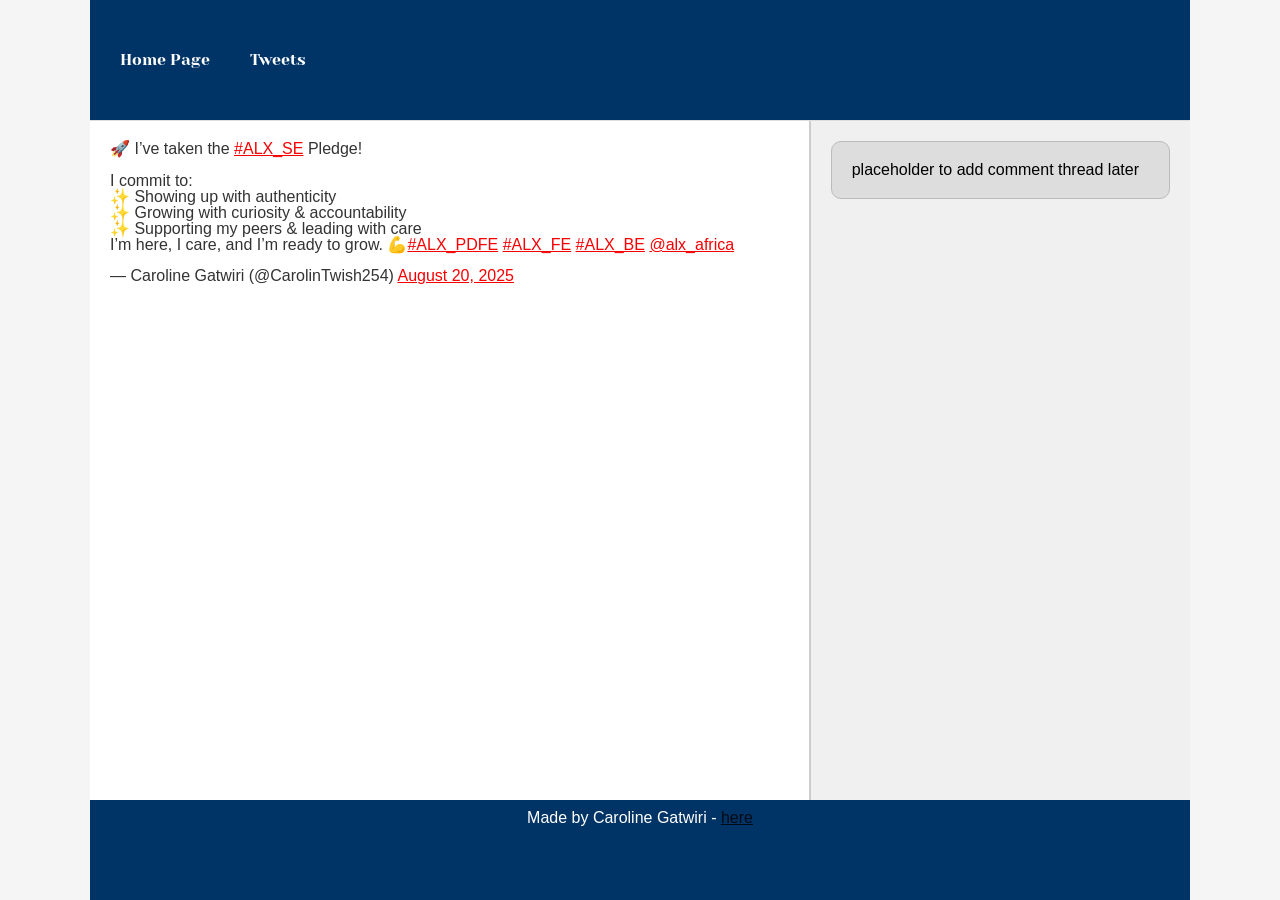
<file: css_basic/tweets.html>
<!DOCTYPE html>
<html lang="en">
    <head>
        <title>Basic Structure</title>
        <meta charset="utf-8">
        <link href="base.css" rel="stylesheet">
<link href="styles.css" rel="stylesheet">
    </head>
    <body>
        <header>
            <ul>
                <li><a href="index.html">Home Page</a></li>
                <li> <a href="tweets.html">Tweets</a></li>
            </ul>
        </header>
        <main>
<article>        <blockquote class="twitter-tweet" data-media-max-width="560"><p lang="en" dir="ltr">🚀 I’ve taken the <a href="https://twitter.com/hashtag/ALX_SE?src=hash&amp;ref_src=twsrc%5Etfw">#ALX_SE</a> Pledge!<br><br>I commit to:<br>✨ Showing up with authenticity<br>✨ Growing with curiosity &amp; accountability<br>✨ Supporting my peers &amp; leading with care<br>I’m here, I care, and I’m ready to grow. 💪<a href="https://twitter.com/hashtag/ALX_PDFE?src=hash&amp;ref_src=twsrc%5Etfw">#ALX_PDFE</a> <a href="https://twitter.com/hashtag/ALX_FE?src=hash&amp;ref_src=twsrc%5Etfw">#ALX_FE</a> <a href="https://twitter.com/hashtag/ALX_BE?src=hash&amp;ref_src=twsrc%5Etfw">#ALX_BE</a> <a href="https://twitter.com/alx_africa?ref_src=twsrc%5Etfw">@alx_africa</a></p>&mdash; Caroline Gatwiri (@CarolinTwish254) <a href="https://twitter.com/CarolinTwish254/status/1958115837363065149?ref_src=twsrc%5Etfw">August 20, 2025</a></blockquote> <script async src="https://platform.twitter.com/widgets.js" charset="utf-8"></script>
</article>
<aside>
    <p>placeholder to add comment thread later</p>
</aside>
        </main>
    </body>
    <footer>
        <p>Made by Caroline Gatwiri - <a href="https://github.com/Caroline-Gatwiri" target="_blank">here</a></p>
             </footer>
</html>
</file>
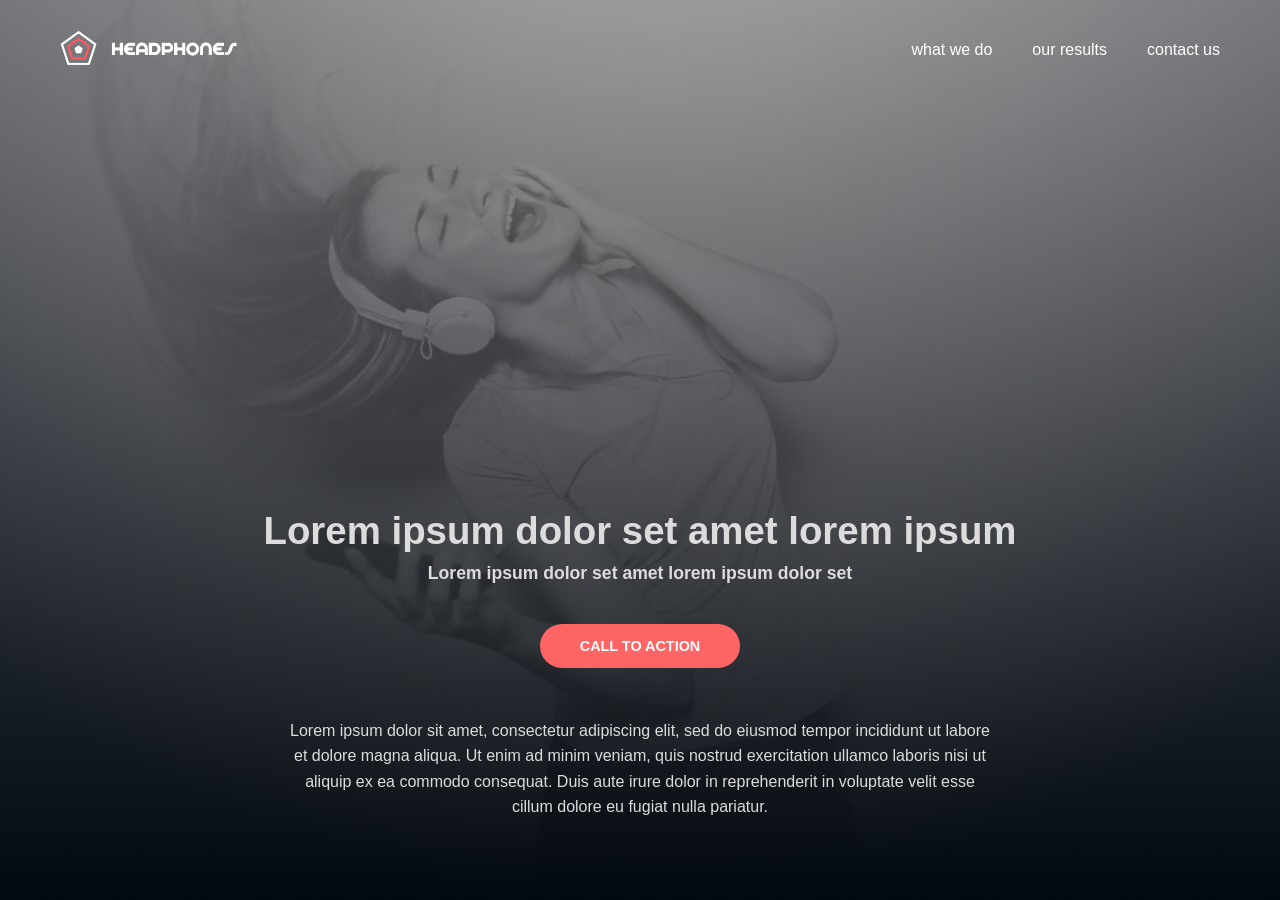
<file: headphones/0-index.html>
<!DOCTYPE html>
<html lang="en">
<head>
  <meta charset="UTF-8" />
  <meta name="viewport" content="width=device-width, initial-scale=1.0" />
  <title>Header Section</title>
  <link rel="stylesheet" href="0-styles.css" />
</head>
<body>
  <header>
    <nav class="navbar">
      <!-- Hidden checkbox for toggle - moved first for mobile left alignment -->
      <input type="checkbox" id="menu-toggle" class="menu-toggle" />
      <label for="menu-toggle" class="hamburger">
        <span></span>
        <span></span>
        <span></span>
      </label>

      <div class="logo">
        <img src="images/logo_headphones.png" alt="Headphones Logo" />
      </div>

      <ul class="nav-links">
        <li><a href="#">what we do</a></li>
        <li><a href="#">our results</a></li>
        <li><a href="#">contact us</a></li>
      </ul>
    </nav>

    <div class="hero">
      <h1>Lorem ipsum dolor set amet lorem ipsum</h1>
      <h2>Lorem ipsum dolor set amet lorem ipsum dolor set</h2>
      <button>CALL TO ACTION</button>
      <p>
        Lorem ipsum dolor sit amet, consectetur adipiscing elit, sed do eiusmod
        tempor incididunt ut labore et dolore magna aliqua. Ut enim ad minim
        veniam, quis nostrud exercitation ullamco laboris nisi ut aliquip ex ea
        commodo consequat. Duis aute irure dolor in reprehenderit in voluptate
        velit esse cillum dolore eu fugiat nulla pariatur.
      </p>
    </div>
  </header>
</body>
</html>
</file>
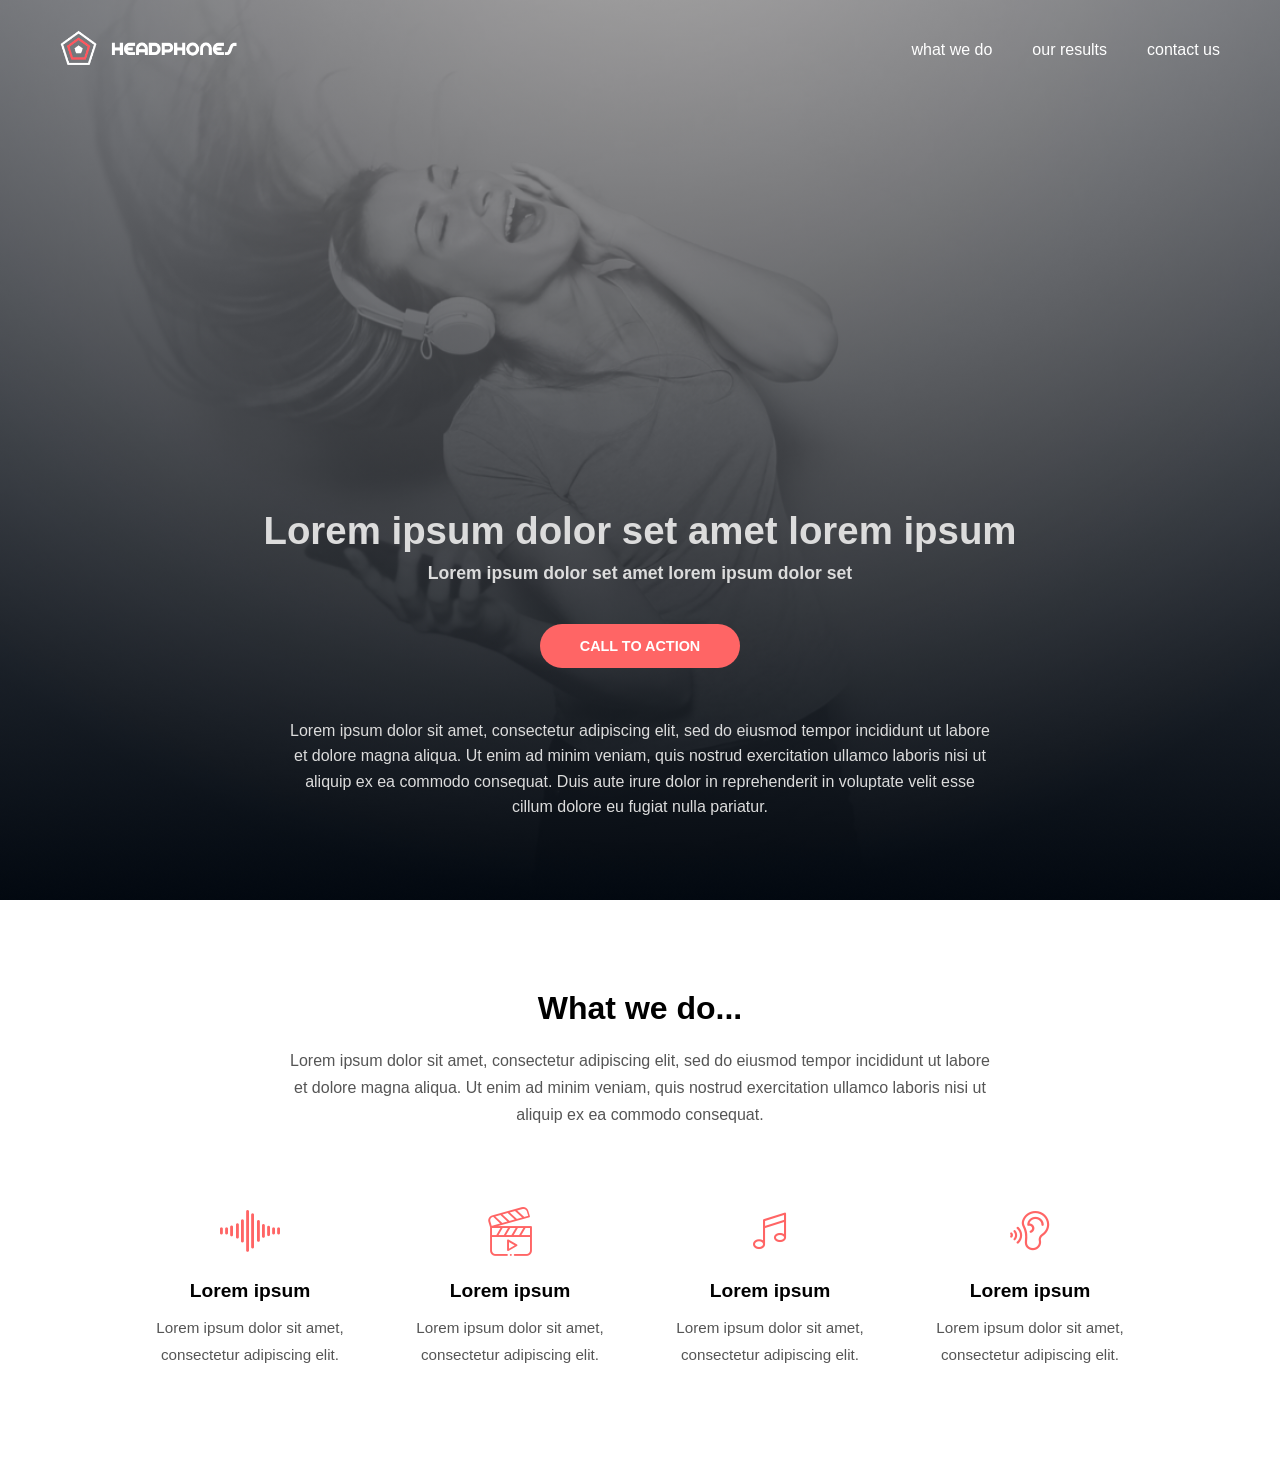
<file: headphones/1-index.html>
<!DOCTYPE html>
<html lang="en">
  <head>
    <meta charset="UTF-8" />
    <meta name="viewport" content="width=device-width, initial-scale=1.0" />
    <title>Headphones - What We Do</title>
    <link rel="stylesheet" href="1-styles.css" />
    <link rel="stylesheet" href="holberton_school-icon/style.css" />
  </head>
  <body>
    <header>
      <nav class="navbar">
        <!-- Toggle checkbox for mobile -->
        <input type="checkbox" id="menu-toggle" class="menu-toggle" />
        <label for="menu-toggle" class="hamburger">
          <span></span>
          <span></span>
          <span></span>
        </label>

        <div class="logo">
          <img src="images/logo_headphones.png" alt="Headphones Logo" />
        </div>

        <ul class="nav-links">
          <li><a href="#">what we do</a></li>
          <li><a href="#">our results</a></li>
          <li><a href="#">contact us</a></li>
        </ul>
      </nav>

      <div class="hero">
        <h1>Lorem ipsum dolor set amet lorem ipsum</h1>
        <h2>Lorem ipsum dolor set amet lorem ipsum dolor set</h2>
        <button>CALL TO ACTION</button>
        <p>
          Lorem ipsum dolor sit amet, consectetur adipiscing elit, sed do
          eiusmod tempor incididunt ut labore et dolore magna aliqua. Ut enim ad
          minim veniam, quis nostrud exercitation ullamco laboris nisi ut
          aliquip ex ea commodo consequat. Duis aute irure dolor in reprehenderit
          in voluptate velit esse cillum dolore eu fugiat nulla pariatur.
        </p>
      </div>
    </header>

    <!-- WHAT WE DO SECTION -->
    <section class="what-we-do">
      <div class="container">
        <h2>What we do...</h2>
        <p class="section-desc">
          Lorem ipsum dolor sit amet, consectetur adipiscing elit, sed do eiusmod tempor
          incididunt ut labore et dolore magna aliqua. Ut enim ad minim veniam, quis nostrud
          exercitation ullamco laboris nisi ut aliquip ex ea commodo consequat.
        </p>

        <div class="icon-grid">
          <div class="icon-box">
            <i class="holberton_school-icon-ic_sound"></i>
            <h3>Lorem ipsum</h3>
            <p>Lorem ipsum dolor sit amet, consectetur adipiscing elit.</p>
          </div>

          <div class="icon-box">
            <i class="holberton_school-icon-ic_video"></i>
            <h3>Lorem ipsum</h3>
            <p>Lorem ipsum dolor sit amet, consectetur adipiscing elit.</p>
          </div>

          <div class="icon-box">
            <i class="holberton_school-icon-ic_music"></i>
            <h3>Lorem ipsum</h3>
            <p>Lorem ipsum dolor sit amet, consectetur adipiscing elit.</p>
          </div>

          <div class="icon-box">
            <i class="holberton_school-icon-ic_hearing"></i>
            <h3>Lorem ipsum</h3>
            <p>Lorem ipsum dolor sit amet, consectetur adipiscing elit.</p>
          </div>
        </div>
      </div>
    </section>
  </body>
</html>
</file>
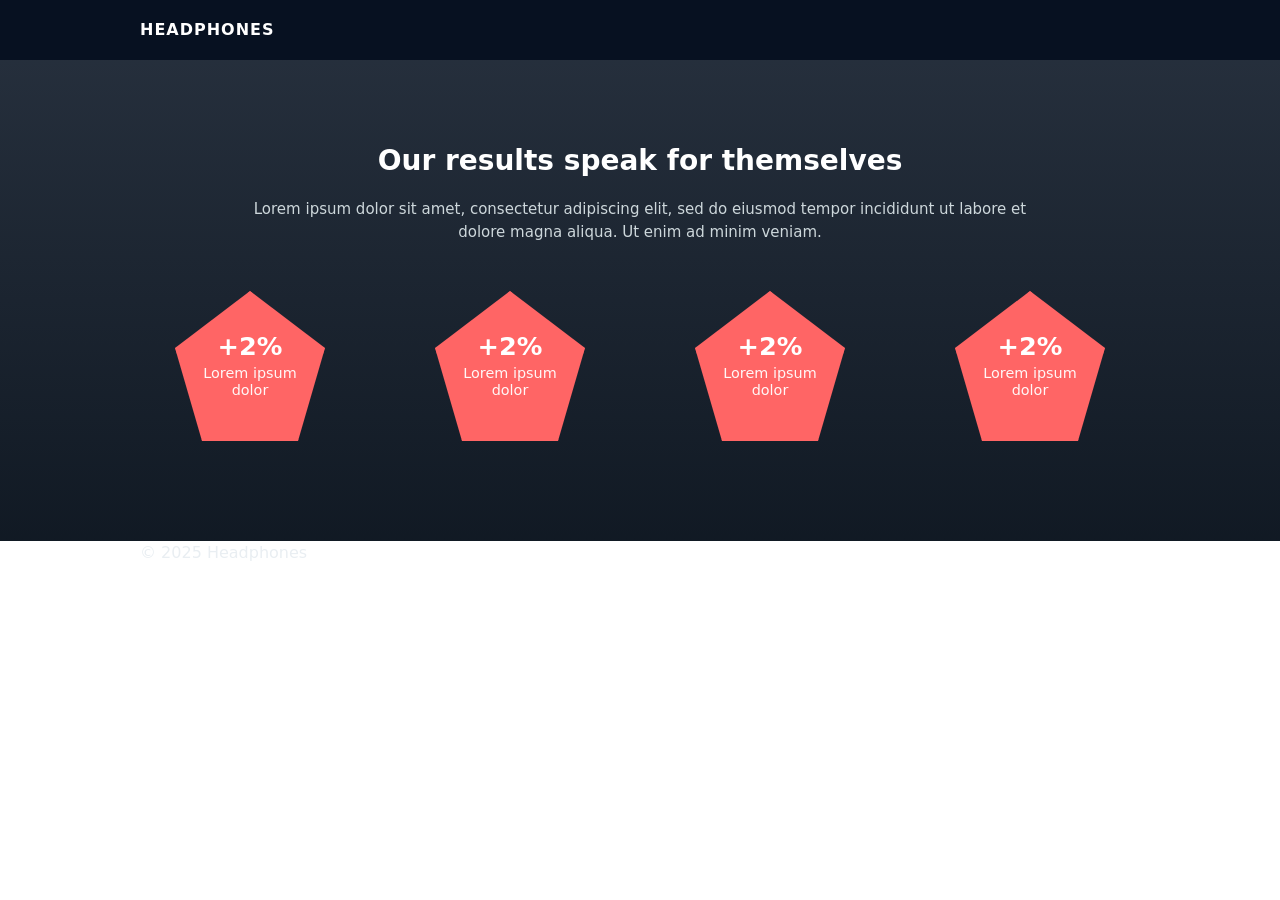
<file: headphones/6-index.html>
<!DOCTYPE html>
<html lang="en">
<head>
  <meta charset="utf-8" />
  <meta name="viewport" content="width=device-width,initial-scale=1" />
  <title>Headphones — Our results (CSS pentagons)</title>
  <link rel="stylesheet" href="6-styles.css" />
</head>
<body>
  <header class="site-header">
    <div class="container">
      <div class="logo">HEADPHONES</div>
    </div>
  </header>

  <!-- OUR RESULTS -->
  <section class="results">
    <div class="container results-inner">
      <h2>Our results speak for themselves</h2>
      <p class="lead">
        Lorem ipsum dolor sit amet, consectetur adipiscing elit, sed do eiusmod tempor
        incididunt ut labore et dolore magna aliqua. Ut enim ad minim veniam.
      </p>

      <div class="pentagon-grid">
        <div class="stat-card">
          <div class="pentagon">
            <div class="pentagon-content">
              <div class="percent">+2%</div>
              <div class="label">Lorem ipsum dolor</div>
            </div>
          </div>
        </div>

        <div class="stat-card">
          <div class="pentagon">
            <div class="pentagon-content">
              <div class="percent">+2%</div>
              <div class="label">Lorem ipsum dolor</div>
            </div>
          </div>
        </div>

        <div class="stat-card">
          <div class="pentagon">
            <div class="pentagon-content">
              <div class="percent">+2%</div>
              <div class="label">Lorem ipsum dolor</div>
            </div>
          </div>
        </div>

        <div class="stat-card">
          <div class="pentagon">
            <div class="pentagon-content">
              <div class="percent">+2%</div>
              <div class="label">Lorem ipsum dolor</div>
            </div>
          </div>
        </div>
      </div>
    </div>
  </section>

  <footer class="site-footer">
    <div class="container">© 2025 Headphones</div>
  </footer>
</body>
</html>
</file>
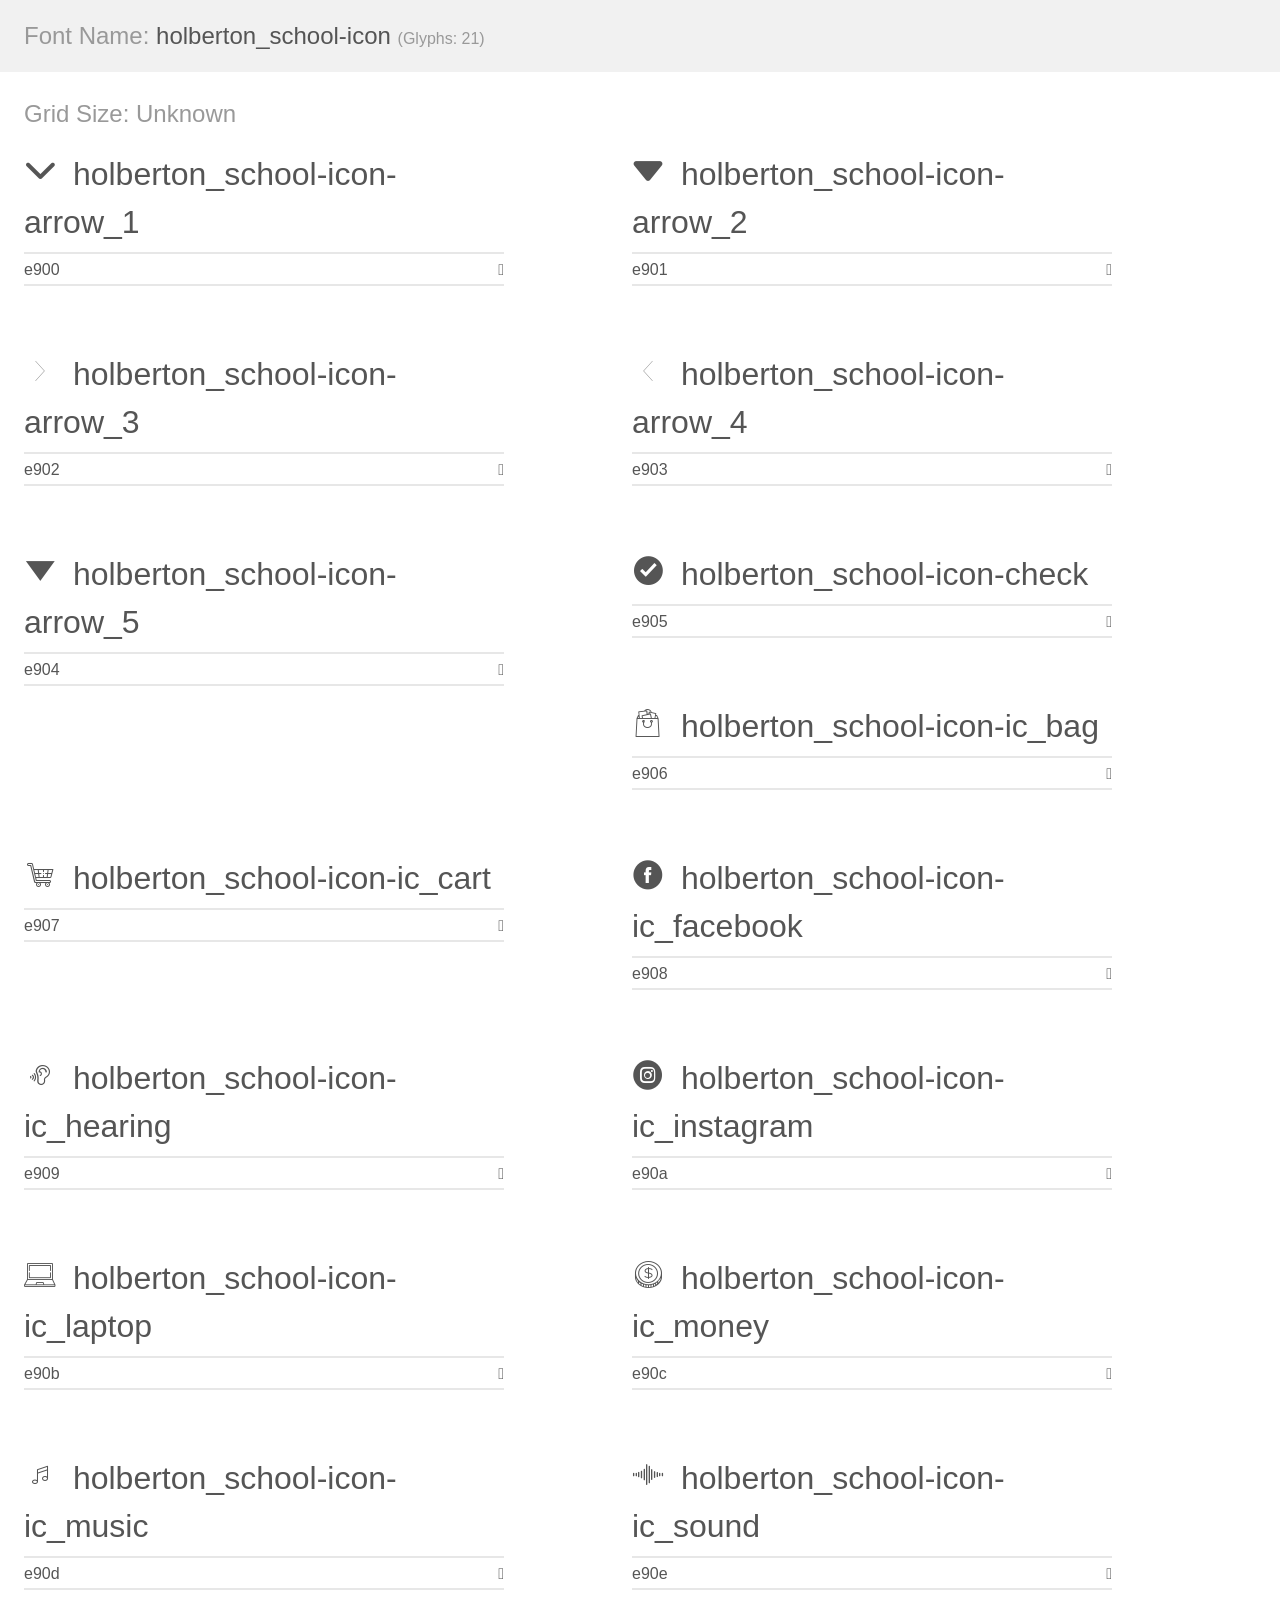
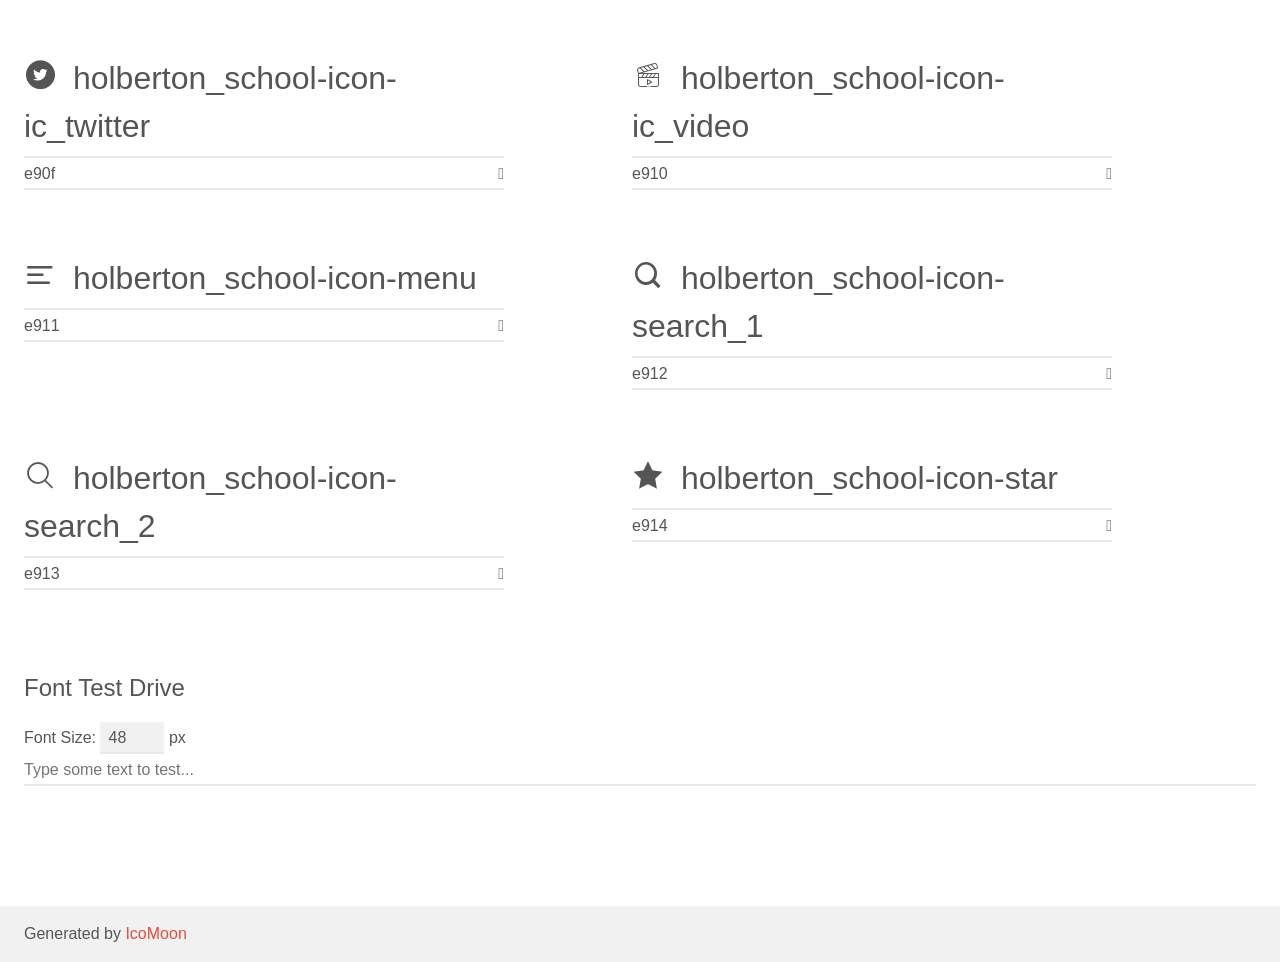
<file: headphones/holberton_school-icon/demo.html>
<!doctype html>
<html>
<head>
    <meta charset="utf-8">
    <title>IcoMoon Demo</title>
    <meta name="description" content="An Icon Font Generated By IcoMoon.io">
    <meta name="viewport" content="width=device-width, initial-scale=1">
    <link rel="stylesheet" href="demo-files/demo.css">
    <link rel="stylesheet" href="style.css"></head>
<body>
    <div class="bgc1 clearfix">
        <h1 class="mhmm mvm"><span class="fgc1">Font Name:</span> holberton_school-icon <small class="fgc1">(Glyphs:&nbsp;21)</small></h1>
    </div>
    <div class="clearfix mhl ptl">
        <h1 class="mvm mtn fgc1">Grid Size: Unknown</h1>
        <div class="glyph fs1">
            <div class="clearfix bshadow0 pbs">
                <span class="holberton_school-icon-arrow_1"></span>
                <span class="mls"> holberton_school-icon-arrow_1</span>
            </div>
            <fieldset class="fs0 size1of1 clearfix hidden-false">
                <input type="text" readonly value="e900" class="unit size1of2" />
                <input type="text" maxlength="1" readonly value="&#xe900;" class="unitRight size1of2 talign-right" />
            </fieldset>
            <div class="fs0 bshadow0 clearfix hidden-true">
                <span class="unit pvs fgc1">liga: </span>
                <input type="text" readonly value="" class="liga unitRight" />
            </div>
        </div>
        <div class="glyph fs1">
            <div class="clearfix bshadow0 pbs">
                <span class="holberton_school-icon-arrow_2"></span>
                <span class="mls"> holberton_school-icon-arrow_2</span>
            </div>
            <fieldset class="fs0 size1of1 clearfix hidden-false">
                <input type="text" readonly value="e901" class="unit size1of2" />
                <input type="text" maxlength="1" readonly value="&#xe901;" class="unitRight size1of2 talign-right" />
            </fieldset>
            <div class="fs0 bshadow0 clearfix hidden-true">
                <span class="unit pvs fgc1">liga: </span>
                <input type="text" readonly value="" class="liga unitRight" />
            </div>
        </div>
        <div class="glyph fs1">
            <div class="clearfix bshadow0 pbs">
                <span class="holberton_school-icon-arrow_3"></span>
                <span class="mls"> holberton_school-icon-arrow_3</span>
            </div>
            <fieldset class="fs0 size1of1 clearfix hidden-false">
                <input type="text" readonly value="e902" class="unit size1of2" />
                <input type="text" maxlength="1" readonly value="&#xe902;" class="unitRight size1of2 talign-right" />
            </fieldset>
            <div class="fs0 bshadow0 clearfix hidden-true">
                <span class="unit pvs fgc1">liga: </span>
                <input type="text" readonly value="" class="liga unitRight" />
            </div>
        </div>
        <div class="glyph fs1">
            <div class="clearfix bshadow0 pbs">
                <span class="holberton_school-icon-arrow_4"></span>
                <span class="mls"> holberton_school-icon-arrow_4</span>
            </div>
            <fieldset class="fs0 size1of1 clearfix hidden-false">
                <input type="text" readonly value="e903" class="unit size1of2" />
                <input type="text" maxlength="1" readonly value="&#xe903;" class="unitRight size1of2 talign-right" />
            </fieldset>
            <div class="fs0 bshadow0 clearfix hidden-true">
                <span class="unit pvs fgc1">liga: </span>
                <input type="text" readonly value="" class="liga unitRight" />
            </div>
        </div>
        <div class="glyph fs1">
            <div class="clearfix bshadow0 pbs">
                <span class="holberton_school-icon-arrow_5"></span>
                <span class="mls"> holberton_school-icon-arrow_5</span>
            </div>
            <fieldset class="fs0 size1of1 clearfix hidden-false">
                <input type="text" readonly value="e904" class="unit size1of2" />
                <input type="text" maxlength="1" readonly value="&#xe904;" class="unitRight size1of2 talign-right" />
            </fieldset>
            <div class="fs0 bshadow0 clearfix hidden-true">
                <span class="unit pvs fgc1">liga: </span>
                <input type="text" readonly value="" class="liga unitRight" />
            </div>
        </div>
        <div class="glyph fs1">
            <div class="clearfix bshadow0 pbs">
                <span class="holberton_school-icon-check"></span>
                <span class="mls"> holberton_school-icon-check</span>
            </div>
            <fieldset class="fs0 size1of1 clearfix hidden-false">
                <input type="text" readonly value="e905" class="unit size1of2" />
                <input type="text" maxlength="1" readonly value="&#xe905;" class="unitRight size1of2 talign-right" />
            </fieldset>
            <div class="fs0 bshadow0 clearfix hidden-true">
                <span class="unit pvs fgc1">liga: </span>
                <input type="text" readonly value="" class="liga unitRight" />
            </div>
        </div>
        <div class="glyph fs1">
            <div class="clearfix bshadow0 pbs">
                <span class="holberton_school-icon-ic_bag"></span>
                <span class="mls"> holberton_school-icon-ic_bag</span>
            </div>
            <fieldset class="fs0 size1of1 clearfix hidden-false">
                <input type="text" readonly value="e906" class="unit size1of2" />
                <input type="text" maxlength="1" readonly value="&#xe906;" class="unitRight size1of2 talign-right" />
            </fieldset>
            <div class="fs0 bshadow0 clearfix hidden-true">
                <span class="unit pvs fgc1">liga: </span>
                <input type="text" readonly value="" class="liga unitRight" />
            </div>
        </div>
        <div class="glyph fs1">
            <div class="clearfix bshadow0 pbs">
                <span class="holberton_school-icon-ic_cart"></span>
                <span class="mls"> holberton_school-icon-ic_cart</span>
            </div>
            <fieldset class="fs0 size1of1 clearfix hidden-false">
                <input type="text" readonly value="e907" class="unit size1of2" />
                <input type="text" maxlength="1" readonly value="&#xe907;" class="unitRight size1of2 talign-right" />
            </fieldset>
            <div class="fs0 bshadow0 clearfix hidden-true">
                <span class="unit pvs fgc1">liga: </span>
                <input type="text" readonly value="" class="liga unitRight" />
            </div>
        </div>
        <div class="glyph fs1">
            <div class="clearfix bshadow0 pbs">
                <span class="holberton_school-icon-ic_facebook"></span>
                <span class="mls"> holberton_school-icon-ic_facebook</span>
            </div>
            <fieldset class="fs0 size1of1 clearfix hidden-false">
                <input type="text" readonly value="e908" class="unit size1of2" />
                <input type="text" maxlength="1" readonly value="&#xe908;" class="unitRight size1of2 talign-right" />
            </fieldset>
            <div class="fs0 bshadow0 clearfix hidden-true">
                <span class="unit pvs fgc1">liga: </span>
                <input type="text" readonly value="" class="liga unitRight" />
            </div>
        </div>
        <div class="glyph fs1">
            <div class="clearfix bshadow0 pbs">
                <span class="holberton_school-icon-ic_hearing"></span>
                <span class="mls"> holberton_school-icon-ic_hearing</span>
            </div>
            <fieldset class="fs0 size1of1 clearfix hidden-false">
                <input type="text" readonly value="e909" class="unit size1of2" />
                <input type="text" maxlength="1" readonly value="&#xe909;" class="unitRight size1of2 talign-right" />
            </fieldset>
            <div class="fs0 bshadow0 clearfix hidden-true">
                <span class="unit pvs fgc1">liga: </span>
                <input type="text" readonly value="" class="liga unitRight" />
            </div>
        </div>
        <div class="glyph fs1">
            <div class="clearfix bshadow0 pbs">
                <span class="holberton_school-icon-ic_instagram"></span>
                <span class="mls"> holberton_school-icon-ic_instagram</span>
            </div>
            <fieldset class="fs0 size1of1 clearfix hidden-false">
                <input type="text" readonly value="e90a" class="unit size1of2" />
                <input type="text" maxlength="1" readonly value="&#xe90a;" class="unitRight size1of2 talign-right" />
            </fieldset>
            <div class="fs0 bshadow0 clearfix hidden-true">
                <span class="unit pvs fgc1">liga: </span>
                <input type="text" readonly value="" class="liga unitRight" />
            </div>
        </div>
        <div class="glyph fs1">
            <div class="clearfix bshadow0 pbs">
                <span class="holberton_school-icon-ic_laptop"></span>
                <span class="mls"> holberton_school-icon-ic_laptop</span>
            </div>
            <fieldset class="fs0 size1of1 clearfix hidden-false">
                <input type="text" readonly value="e90b" class="unit size1of2" />
                <input type="text" maxlength="1" readonly value="&#xe90b;" class="unitRight size1of2 talign-right" />
            </fieldset>
            <div class="fs0 bshadow0 clearfix hidden-true">
                <span class="unit pvs fgc1">liga: </span>
                <input type="text" readonly value="" class="liga unitRight" />
            </div>
        </div>
        <div class="glyph fs1">
            <div class="clearfix bshadow0 pbs">
                <span class="holberton_school-icon-ic_money"></span>
                <span class="mls"> holberton_school-icon-ic_money</span>
            </div>
            <fieldset class="fs0 size1of1 clearfix hidden-false">
                <input type="text" readonly value="e90c" class="unit size1of2" />
                <input type="text" maxlength="1" readonly value="&#xe90c;" class="unitRight size1of2 talign-right" />
            </fieldset>
            <div class="fs0 bshadow0 clearfix hidden-true">
                <span class="unit pvs fgc1">liga: </span>
                <input type="text" readonly value="" class="liga unitRight" />
            </div>
        </div>
        <div class="glyph fs1">
            <div class="clearfix bshadow0 pbs">
                <span class="holberton_school-icon-ic_music"></span>
                <span class="mls"> holberton_school-icon-ic_music</span>
            </div>
            <fieldset class="fs0 size1of1 clearfix hidden-false">
                <input type="text" readonly value="e90d" class="unit size1of2" />
                <input type="text" maxlength="1" readonly value="&#xe90d;" class="unitRight size1of2 talign-right" />
            </fieldset>
            <div class="fs0 bshadow0 clearfix hidden-true">
                <span class="unit pvs fgc1">liga: </span>
                <input type="text" readonly value="" class="liga unitRight" />
            </div>
        </div>
        <div class="glyph fs1">
            <div class="clearfix bshadow0 pbs">
                <span class="holberton_school-icon-ic_sound"></span>
                <span class="mls"> holberton_school-icon-ic_sound</span>
            </div>
            <fieldset class="fs0 size1of1 clearfix hidden-false">
                <input type="text" readonly value="e90e" class="unit size1of2" />
                <input type="text" maxlength="1" readonly value="&#xe90e;" class="unitRight size1of2 talign-right" />
            </fieldset>
            <div class="fs0 bshadow0 clearfix hidden-true">
                <span class="unit pvs fgc1">liga: </span>
                <input type="text" readonly value="" class="liga unitRight" />
            </div>
        </div>
        <div class="glyph fs1">
            <div class="clearfix bshadow0 pbs">
                <span class="holberton_school-icon-ic_twitter"></span>
                <span class="mls"> holberton_school-icon-ic_twitter</span>
            </div>
            <fieldset class="fs0 size1of1 clearfix hidden-false">
                <input type="text" readonly value="e90f" class="unit size1of2" />
                <input type="text" maxlength="1" readonly value="&#xe90f;" class="unitRight size1of2 talign-right" />
            </fieldset>
            <div class="fs0 bshadow0 clearfix hidden-true">
                <span class="unit pvs fgc1">liga: </span>
                <input type="text" readonly value="" class="liga unitRight" />
            </div>
        </div>
        <div class="glyph fs1">
            <div class="clearfix bshadow0 pbs">
                <span class="holberton_school-icon-ic_video"></span>
                <span class="mls"> holberton_school-icon-ic_video</span>
            </div>
            <fieldset class="fs0 size1of1 clearfix hidden-false">
                <input type="text" readonly value="e910" class="unit size1of2" />
                <input type="text" maxlength="1" readonly value="&#xe910;" class="unitRight size1of2 talign-right" />
            </fieldset>
            <div class="fs0 bshadow0 clearfix hidden-true">
                <span class="unit pvs fgc1">liga: </span>
                <input type="text" readonly value="" class="liga unitRight" />
            </div>
        </div>
        <div class="glyph fs1">
            <div class="clearfix bshadow0 pbs">
                <span class="holberton_school-icon-menu"></span>
                <span class="mls"> holberton_school-icon-menu</span>
            </div>
            <fieldset class="fs0 size1of1 clearfix hidden-false">
                <input type="text" readonly value="e911" class="unit size1of2" />
                <input type="text" maxlength="1" readonly value="&#xe911;" class="unitRight size1of2 talign-right" />
            </fieldset>
            <div class="fs0 bshadow0 clearfix hidden-true">
                <span class="unit pvs fgc1">liga: </span>
                <input type="text" readonly value="" class="liga unitRight" />
            </div>
        </div>
        <div class="glyph fs1">
            <div class="clearfix bshadow0 pbs">
                <span class="holberton_school-icon-search_1"></span>
                <span class="mls"> holberton_school-icon-search_1</span>
            </div>
            <fieldset class="fs0 size1of1 clearfix hidden-false">
                <input type="text" readonly value="e912" class="unit size1of2" />
                <input type="text" maxlength="1" readonly value="&#xe912;" class="unitRight size1of2 talign-right" />
            </fieldset>
            <div class="fs0 bshadow0 clearfix hidden-true">
                <span class="unit pvs fgc1">liga: </span>
                <input type="text" readonly value="" class="liga unitRight" />
            </div>
        </div>
        <div class="glyph fs1">
            <div class="clearfix bshadow0 pbs">
                <span class="holberton_school-icon-search_2"></span>
                <span class="mls"> holberton_school-icon-search_2</span>
            </div>
            <fieldset class="fs0 size1of1 clearfix hidden-false">
                <input type="text" readonly value="e913" class="unit size1of2" />
                <input type="text" maxlength="1" readonly value="&#xe913;" class="unitRight size1of2 talign-right" />
            </fieldset>
            <div class="fs0 bshadow0 clearfix hidden-true">
                <span class="unit pvs fgc1">liga: </span>
                <input type="text" readonly value="" class="liga unitRight" />
            </div>
        </div>
        <div class="glyph fs1">
            <div class="clearfix bshadow0 pbs">
                <span class="holberton_school-icon-star"></span>
                <span class="mls"> holberton_school-icon-star</span>
            </div>
            <fieldset class="fs0 size1of1 clearfix hidden-false">
                <input type="text" readonly value="e914" class="unit size1of2" />
                <input type="text" maxlength="1" readonly value="&#xe914;" class="unitRight size1of2 talign-right" />
            </fieldset>
            <div class="fs0 bshadow0 clearfix hidden-true">
                <span class="unit pvs fgc1">liga: </span>
                <input type="text" readonly value="" class="liga unitRight" />
            </div>
        </div>
    </div>

    <!--[if gt IE 8]><!-->
    <div class="mhl clearfix mbl">
        <h1>Font Test Drive</h1>
        <label>
            Font Size: <input id="fontSize" type="number" class="textbox0 mbm"
            min="8" value="48" />
            px
        </label>
        <input id="testText" type="text" class="phl size1of1 mvl"
        placeholder="Type some text to test..." value=""/>
        <div id="testDrive" class="holberton_school-icon-" style="font-family: holberton_school-icon">&nbsp;
        </div>
    </div>
    <!--<![endif]-->
    <div class="bgc1 clearfix">
        <p class="mhl">Generated by <a href="https://icomoon.io/app">IcoMoon</a></p>
    </div>

    <script src="demo-files/demo.js"></script>
</body>
</html>
</file>
<file: css_basic/base.css>
/* Importing webfonts */
/* (If you're learning CSS, you should disregard that) */

@import url(https://fonts.googleapis.com/css?family=Yeseva+One);
@import url(https://fonts.googleapis.com/css?family=Josefin+Sans:400,700,700italic,400italic);


/* CSS reset rules */

html, body {
	height: 100%;
	min-height: 100%;
}
html, body, div, span, applet, object, iframe,
h1, h2, h3, h4, h5, h6, p, blockquote, pre,
a, abbr, acronym, address, big, cite, code,
del, dfn, img, ins, kbd, q, s, samp,
small, strike, sub, sup, tt, var,
b, u, i, center,
dl, dt, dd,
fieldset, form, label, legend,
table, caption, tbody, tfoot, thead, tr, th, td,
article, aside, canvas, details, embed, 
figure, figcaption, footer, header, hgroup, 
menu, nav, output, ruby, section, summary,
time, mark, audio, video {
	margin: 0;
	padding: 0;
	border: 0;
	font-size: 100%;
	font: inherit;
	vertical-align: baseline;
}
/* HTML5 display-role reset for older browsers */
article, aside, details, figcaption, figure, 
footer, header, hgroup, menu, nav, section {
	display: block;
}
body {
	line-height: 1;
}
blockquote, q {
	quotes: none;
}
blockquote:before, blockquote:after,
q:before, q:after {
	content: '';
	content: none;
}
table {
	border-collapse: collapse;
	border-spacing: 0;
}


/* Fonts and colors */

body {
	font-family: 'Josefin Sans', serif;
	color: rgba(0, 0, 0, 0.8);
}
h1, h2, h3, h4, h5, h6, header {
	font-family: 'Yeseva One', sans-serif;
}
article {
}
header {
	border-bottom: 1px solid rgb(221,221,221);
	transition: border-bottom-color 1s ease;
}
header a {
	color: rgba(0, 0, 0, 0.8);
}
aside {
	background: #FAFAFA;
}
aside p {
	border: 1px solid #bbb;
	background: #ddd;
	color: black;
}
footer a {
	color: rgba(0, 0, 0, 0.8);
}
a {
	color: #F80002;
}


/* Positioning and margins */

@media (min-width: 1100px) {
	body {
		width: 1100px;
		margin: 0 auto;
	}
}

article {
	padding: 50px 15px;
}
article > *:first-child {
	margin-top: 0;
}
aside {
	padding: 50px 15px;
}
header .right {
	float: right;
	margin: 0 10px 15px;
}


/* Header */
header {
	padding: 20px 0;
	height: 80px;
}
header ul {
	list-style: none;
	margin: 0;
	padding: 0;
}
header li {
	display: inline;
	vertical-align:middle;
}
header li:first-child {
	margin: 0;
}
header li a {
	margin: 0 10px;
}
header li.logo {
	font-size: 36px;
}
header a {
	text-decoration: none;
}


/* Aside */

aside p {
	border-radius: 10px;
	padding: 20px 20px;
}


/* Footer */

footer {
	padding: 5px 15px;
	height: 80px;
}


/* Text styles and margins */

p {
	margin-bottom: 15px;
}
h1 {
	font-size: 36px;
	margin: 40px 0 20px;
}
h2 {
	font-size: 32px;
	margin: 30px 0 15px;
}
h3 {
	font-size: 28px;
	margin: 25px 0 10px;
}
h4 {
	font-size: 20px;
	font-weight: bold;
	margin: 20px 0 10px;
}
h5 {
	font-size: 18px;
	font-weight: bold;
	margin: 15px 0 10px;
}
h6 {
	font-weight: bold;
	margin: 5px 0;
}

@media (max-width: 800px) {
  body.works_on_smartphone {
  	display: block;
  }
  body.works_on_smartphone main {
  	display: block;
  }
  header .right {
  	float: none;
  }
}
</file>
<file: css_basic/styles.css>
body{
      display: flex;
      flex-direction: column;
      font-family: 'Arial', sans-serif;
      background-color: #f5f5f5;
      color: #333;
}
main{
    display: flex;
    flex-direction: row;
    flex: auto;
}
article{
    flex: 2;
    overflow-y: auto;
    padding: 20px;
    background-color: white;
    border-right: 2px solid #ccc;
}
aside{
    flex:1;
    overflow-y: auto;
    padding: 20px;
    background-color: #f0f0f0;
}
header {
    background-color: #003366;
    color: white;
    padding: 20px;
        background-color: #003366;
    color: white;
    padding: 20px;

    /* New flex styles */
    display: flex;
    justify-content: space-between; /* space between title and nav */
    align-items: center; /* vertically align everything */
    flex-wrap: wrap; /* allow wrapping on small screens */
}

header ul {
    list-style: none;
    display: flex;
    gap: 20px;
    padding: 0;
}

header ul li a {
    color: white;
    text-decoration: none;
}
footer {
    background-color: #003366;
    color: white;
    text-align: center;
    padding: 10px;
}
</file>
<file: headphones/0-styles.css>
/* Reset */
* {
    margin: 0;
    padding: 0;
    box-sizing: border-box;
  }
  
  body {
    font-family: "Source Sans Pro", sans-serif;
    color: #fff;
    background-color: #0b0c10;
  }
  
  /* Header Background */
  header {
    background: linear-gradient(rgba(150, 148, 148, 0.6), rgba(0, 0, 0, 0.6)),
      url("images/headphones_hero_1.jpg") center/cover no-repeat;
    height: 100vh;
    display: flex;
    flex-direction: column;
    justify-content: space-between;
    position: relative; /* For absolute menu positioning */
  }
  
  /* Navbar */
  .navbar {
    display: flex;
    justify-content: space-between; /* Keeps logo left, links/hamburger right */
    align-items: center;
    padding: 30px 60px;
    position: relative;
    z-index: 10; /* Ensures navbar above menu */
  }
  
  .logo img {
    height: 35px;
    width: auto;
  }
  
  /* Navigation Links */
  .nav-links {
    list-style: none;
    display: flex;
    gap: 40px;
  }
  
  .nav-links a {
    color: #fff;
    text-decoration: none;
    font-weight: 500;
    text-transform: lowercase;
    transition: color 0.3s ease;
  }
  
  .nav-links a:hover,
  .nav-links a:active {
    color: #e19292;
  }
  
  /* Hamburger menu */
  .hamburger {
    display: none;
    flex-direction: column;
    justify-content: space-around; /* Even spacing for lines */
    align-items: center;
    cursor: pointer;
    gap: 4px; /* Tighter for vertical stack */
    width: 28px;
    height: 20px; /* Fixed height for touch target */
    position: relative;
  }
  
  .hamburger span {
    width: 100%;
    height: 3px;
    background: white;
    border-radius: 2px;
    transition: all 0.3s ease;
  }
  
  /* Hide checkbox */
  .menu-toggle {
    display: none;
    pointer-events: none; /* Prevents accidental clicks */
  }
  
  /* Hero Section */
  .hero {
    text-align: center;
    max-width: 900px;
    margin: 0 auto;
    padding: 80px 20px;
  }
  
  .hero h1 {
    font-size: 2.4rem;
    font-weight: 700;
    margin-bottom: 10px;
    color: #dcdcdc;
  }
  
  .hero h2 {
    font-size: 1.1rem;
    font-weight: 600;
    color: #dcdcdc;
    margin-bottom: 40px;
  }
  
  .hero button {
    background-color: #ff6565;
    color: #fff;
    border: none;
    padding: 14px 40px;
    border-radius: 25px;
    font-size: 0.9rem;
    font-weight: 700;
    cursor: pointer;
    transition: opacity 0.3s ease;
  }
  
  .hero button:hover,
  .hero button:active {
    opacity: 0.9;
  }
  
  .hero p {
    margin-top: 50px;
    font-size: 1rem;
    font-weight: 400;
    line-height: 1.6;
    color: #dcdcdc;
    max-width: 700px;
    margin-left: auto;
    margin-right: auto;
  }
  
  /* Responsive - Updated breakpoint to 768px for phones + tablets */
  @media (max-width: 768px) {
    header {
      height: auto;
      min-height: 100vh; /* Ensures full coverage */
    }
  
    .navbar {
      flex-direction: row; /* Row for hamburger left + logo right */
      padding: 20px;
      justify-content: space-between;
    }
  
    /* Show hamburger in mobile */
    .hamburger {
      display: flex;
    }
  
    /* Hide nav links initially - position absolute for dropdown */
    .nav-links {
      display: none !important; /* Force hide; overrides base flex */
      flex-direction: column;
      align-items: center;
      gap: 25px;
      position: absolute;
      top: 100%; /* Drops below navbar */
      left: 0;
      width: 100%;
    
      padding: 20px 0;
      box-shadow: 0 4px 6px rgba(0, 0, 0, 0.1); /* Subtle shadow */
      z-index: 5;
    }
  
    /* Show menu when toggled */
    .menu-toggle:checked ~ .nav-links {
      display: flex !important;
    }
  
    /* Animate hamburger into X */
    .menu-toggle:checked + .hamburger span:nth-child(1) {
      transform: rotate(45deg) translate(5px, 5px);
    }
  
    .menu-toggle:checked + .hamburger span:nth-child(2) {
      opacity: 0;
      transform: translateX(10px);
    }
  
    .menu-toggle:checked + .hamburger span:nth-child(3) {
      transform: rotate(-45deg) translate(7px, -6px);
    }
  
    .hero {
      padding: 40px 20px 60px; /* Tighter vertical spacing */
    }
  
    .hero h1 {
      font-size: 1.8rem;
    }
  
    .hero h2 {
      font-size: 0.95rem;
    }
  
    .hero p {
      font-size: 0.9rem;
      max-width: none; /* Full width on mobile */
      margin-top: 30px;
    }
  
    .hero button {
      padding: 12px 30px; /* Slightly smaller */
    }
  }
</file>
<file: headphones/1-styles.css>
/* Import all from 0-styles.css */
@import url('0-styles.css');

/* --- WHAT WE DO SECTION --- */
.what-we-do {
  background-color: #fff;
  color: #000;
  text-align: center;
  padding: 90px 20px;
}

.what-we-do .container {
  max-width: 1000px;
  margin: 0 auto;
}

.what-we-do h2 {
  font-size: 2rem;
  font-weight: 700;
  margin-bottom: 20px;
}

.what-we-do .section-desc {
  color: #555;
  font-size: 1rem;
  line-height: 1.7;
  max-width: 700px;
  margin: 0 auto 70px;
}

.icon-grid {
  display: grid;
  grid-template-columns: repeat(4, 1fr);
  gap: 40px;
}

.icon-box {
  text-align: center;
}

.icon-box i {
  font-size: 4rem;
  color: #ff6565;
  margin-bottom: 17px;
  display: block;
}

.icon-box h3 {
  font-size: 1.2rem;
  font-weight: 600;
  margin-bottom: 12px;
}

.icon-box p {
  color: #555;
  font-size: 0.95rem;
  line-height: 1.8;
  margin-top: 10px;
}

/* --- Responsive --- */
@media (max-width: 768px) {
  .icon-grid {
    grid-template-columns: repeat(2, 1fr);
    gap: 30px;
  }
}

@media (max-width: 480px) {
  .icon-grid {
    grid-template-columns: 1fr;
  }

  .what-we-do {
    padding: 60px 15px;
  }

  .what-we-do h2 {
    font-size: 1.6rem;
  }

  .what-we-do .section-desc {
    font-size: 0.9rem;
    margin-bottom: 50px;
  }
}
</file>
<file: headphones/holberton_school-icon/style.css>
@font-face {
  font-family: 'holberton_school-icon';
  src:  url('fonts/holberton_school-icon.eot?sq4eq4');
  src:  url('fonts/holberton_school-icon.eot?sq4eq4#iefix') format('embedded-opentype'),
    url('fonts/holberton_school-icon.ttf?sq4eq4') format('truetype'),
    url('fonts/holberton_school-icon.woff?sq4eq4') format('woff'),
    url('fonts/holberton_school-icon.svg?sq4eq4#holberton_school-icon') format('svg');
  font-weight: normal;
  font-style: normal;
  font-display: block;
}

[class^="holberton_school-icon-"], [class*=" holberton_school-icon-"] {
  /* use !important to prevent issues with browser extensions that change fonts */
  font-family: 'holberton_school-icon' !important;
  speak: none;
  font-style: normal;
  font-weight: normal;
  font-variant: normal;
  text-transform: none;
  line-height: 1;

  /* Better Font Rendering =========== */
  -webkit-font-smoothing: antialiased;
  -moz-osx-font-smoothing: grayscale;
}

.holberton_school-icon-arrow_1:before {
  content: "\e900";
}
.holberton_school-icon-arrow_2:before {
  content: "\e901";
}
.holberton_school-icon-arrow_3:before {
  content: "\e902";
}
.holberton_school-icon-arrow_4:before {
  content: "\e903";
}
.holberton_school-icon-arrow_5:before {
  content: "\e904";
}
.holberton_school-icon-check:before {
  content: "\e905";
}
.holberton_school-icon-ic_bag:before {
  content: "\e906";
}
.holberton_school-icon-ic_cart:before {
  content: "\e907";
}
.holberton_school-icon-ic_facebook:before {
  content: "\e908";
}
.holberton_school-icon-ic_hearing:before {
  content: "\e909";
}
.holberton_school-icon-ic_instagram:before {
  content: "\e90a";
}
.holberton_school-icon-ic_laptop:before {
  content: "\e90b";
}
.holberton_school-icon-ic_money:before {
  content: "\e90c";
}
.holberton_school-icon-ic_music:before {
  content: "\e90d";
}
.holberton_school-icon-ic_sound:before {
  content: "\e90e";
}
.holberton_school-icon-ic_twitter:before {
  content: "\e90f";
}
.holberton_school-icon-ic_video:before {
  content: "\e910";
}
.holberton_school-icon-menu:before {
  content: "\e911";
}
.holberton_school-icon-search_1:before {
  content: "\e912";
}
.holberton_school-icon-search_2:before {
  content: "\e913";
}
.holberton_school-icon-star:before {
  content: "\e914";
}
</file>
<file: headphones/6-styles.css>
/* ===== Base / Reset ===== */
* { box-sizing: border-box; margin: 0; padding: 0; }
:root{
  --bg-top: #0b2b3b;
  --bg-bottom: #071426;
  --accent: #ff6565;
  --muted: #cfd8dc;
  --container: 1000px;
}
body{
  font-family: "Source Sans Pro", system-ui, -apple-system, "Segoe UI", Roboto, "Helvetica Neue", Arial;
  background: #fff;
  color: #e9eef2;
  -webkit-font-smoothing:antialiased;
  -moz-osx-font-smoothing:grayscale;
  line-height:1.5;
}

/* ===== Layout helpers ===== */
.container{
  width: 90%;
  max-width: var(--container);
  margin: 0 auto;
}

/* ===== Header ===== */
.site-header{
  background: #071121;
  padding: 18px 0;
}
.site-header .logo{
  color: #fff;
  font-weight: 700;
  letter-spacing: 1px;
}

/* ===== Results section (no image — CSS gradient instead) ===== */
.results{
  background: linear-gradient(180deg, rgba(7,18,33,0.88) 0%, rgba(4,13,24,0.95) 100%);
  padding: 80px 0 100px;
  position: relative;
  overflow: hidden;
}

.results-inner{
  text-align: center;
  position: relative;
  z-index: 1;
}

.results h2{
  font-size: 28px;
  color: #fff;
  margin-bottom: 16px;
  font-weight: 700;
}

.results .lead{
  max-width: 780px;
  margin: 0 auto 48px;
  color: #cdd7db;
  font-size: 15px;
}

/* ===== Pentagon grid ===== */
.pentagon-grid{
  display: grid;
  grid-template-columns: repeat(4, 1fr);
  gap: 40px;
  align-items: end; /* makes bottoms lined up visually */
  justify-items: center;
}

/* stat card wrapper */
.stat-card{
  width: 100%;
  display:flex;
  justify-content:center;
}

/* ===== Pure CSS pentagon shape =====
   We use clip-path polygon to draw the pentagon and
   a pseudo-element for the subtle inner shadow if desired.
*/
.pentagon{
  width: 150px;
  height: 150px;
  background: var(--accent);
  clip-path: polygon(50% 0%, 100% 38%, 82% 100%, 18% 100%, 0% 38%);
  display: flex;
  align-items: center;
  justify-content: center;
  transition: transform .28s ease, box-shadow .28s ease;
  box-shadow: 0 8px 20px rgba(5,10,18,0.45);
  position: relative;
  color: #fff;
}

/* optional subtle border inside to mimic the design */
.pentagon::after{
  content: "";
  position: absolute;
  inset: 0;
  clip-path: polygon(50% 0%, 100% 38%, 82% 100%, 18% 100%, 0% 38%);
  border: 2px solid rgba(255,101,101,0.85);
  pointer-events: none;
}

/* content inside pentagon */
.pentagon-content{
  display:flex;
  flex-direction:column;
  align-items:center;
  justify-content:center;
  padding: 12px 6px;
  text-align:center;
  transform: translateY(0);
}

.percent{
  font-size: 1.6rem;
  font-weight: 700;
  line-height: 1;
  margin-bottom: 6px;
}

.label{
  font-size: 0.9rem;
  color: rgba(255,255,255,0.95);
  line-height: 1.15;
  max-width: 110px; /* keep wrapped text inside pentagon */
}

/* Hover / focus (visual lift) */
.pentagon:hover, .pentagon:focus-within{
  transform: translateY(-10px);
  box-shadow: 0 18px 36px rgba(5,10,18,0.6);
}

/* ===== Responsive ===== */
@media (max-width: 992px){
  .pentagon-grid{
    gap: 28px;
  }
  .pentagon{ width: 135px; height: 135px; }
  .percent{ font-size: 1.4rem; }
  .label{ font-size: .88rem; max-width:100px; }
}

@media (max-width: 768px){
  .results{ padding: 60px 0 80px; }
  .pentagon-grid{
    grid-template-columns: repeat(2, 1fr);
    gap: 32px;
  }
  .pentagon{ width: 140px; height: 140px; }
}

@media (max-width: 480px){
  .results{ padding: 40px 12px 60px; }
  .results h2{ font-size: 20px; }
  .results .lead{ font-size: 14px; margin-bottom: 28px; }
  .pentagon-grid{
    grid-template-columns: 1fr;
    gap: 22px;
  }
  .pentagon{ width: 160px; height: 160px; } /* slightly larger when centered */
  .label{ max-width: 180px; font-size: 0.95rem; }
}
</file>
<file: headphones/holberton_school-icon/demo-files/demo.css>
body {
  padding: 0;
  margin: 0;
  font-family: sans-serif;
  font-size: 1em;
  line-height: 1.5;
  color: #555;
  background: #fff;
}
h1 {
  font-size: 1.5em;
  font-weight: normal;
}
small {
  font-size: .66666667em;
}
a {
  color: #e74c3c;
  text-decoration: none;
}
a:hover, a:focus {
  box-shadow: 0 1px #e74c3c;
}
.bshadow0, input {
  box-shadow: inset 0 -2px #e7e7e7;
}
input:hover {
  box-shadow: inset 0 -2px #ccc;
}
input, fieldset {
  font-family: sans-serif;
  font-size: 1em;
  margin: 0;
  padding: 0;
  border: 0;
}
input {
  color: inherit;
  line-height: 1.5;
  height: 1.5em;
  padding: .25em 0;
}
input:focus {
  outline: none;
  box-shadow: inset 0 -2px #449fdb;
}
.glyph {
  font-size: 16px;
  width: 15em;
  padding-bottom: 1em;
  margin-right: 4em;
  margin-bottom: 1em;
  float: left;
  overflow: hidden;
}
.liga {
  width: 80%;
  width: calc(100% - 2.5em);
}
.talign-right {
  text-align: right;
}
.talign-center {
  text-align: center;
}
.bgc1 {
  background: #f1f1f1;
}
.fgc1 {
  color: #999;
}
.fgc0 {
  color: #000;
}
p {
  margin-top: 1em;
  margin-bottom: 1em;
}
.mvm {
  margin-top: .75em;
  margin-bottom: .75em;
}
.mtn {
  margin-top: 0;
}
.mtl, .mal {
  margin-top: 1.5em;
}
.mbl, .mal {
  margin-bottom: 1.5em;
}
.mal, .mhl {
  margin-left: 1.5em;
  margin-right: 1.5em;
}
.mhmm {
  margin-left: 1em;
  margin-right: 1em;
}
.mls {
  margin-left: .25em;
}
.ptl {
  padding-top: 1.5em;
}
.pbs, .pvs {
  padding-bottom: .25em;
}
.pvs, .pts {
  padding-top: .25em;
}
.unit {
  float: left;
}
.unitRight {
  float: right;
}
.size1of2 {
  width: 50%;
}
.size1of1 {
  width: 100%;
}
.clearfix:before, .clearfix:after {
  content: " ";
  display: table;
}
.clearfix:after {
  clear: both;
}
.hidden-true {
  display: none;
}
.textbox0 {
  width: 3em;
  background: #f1f1f1;
  padding: .25em .5em;
  line-height: 1.5;
  height: 1.5em;
}
#testDrive {
  display: block;
  padding-top: 24px;
  line-height: 1.5;
}
.fs0 {
  font-size: 16px;
}
.fs1 {
  font-size: 32px;
}
</file>
